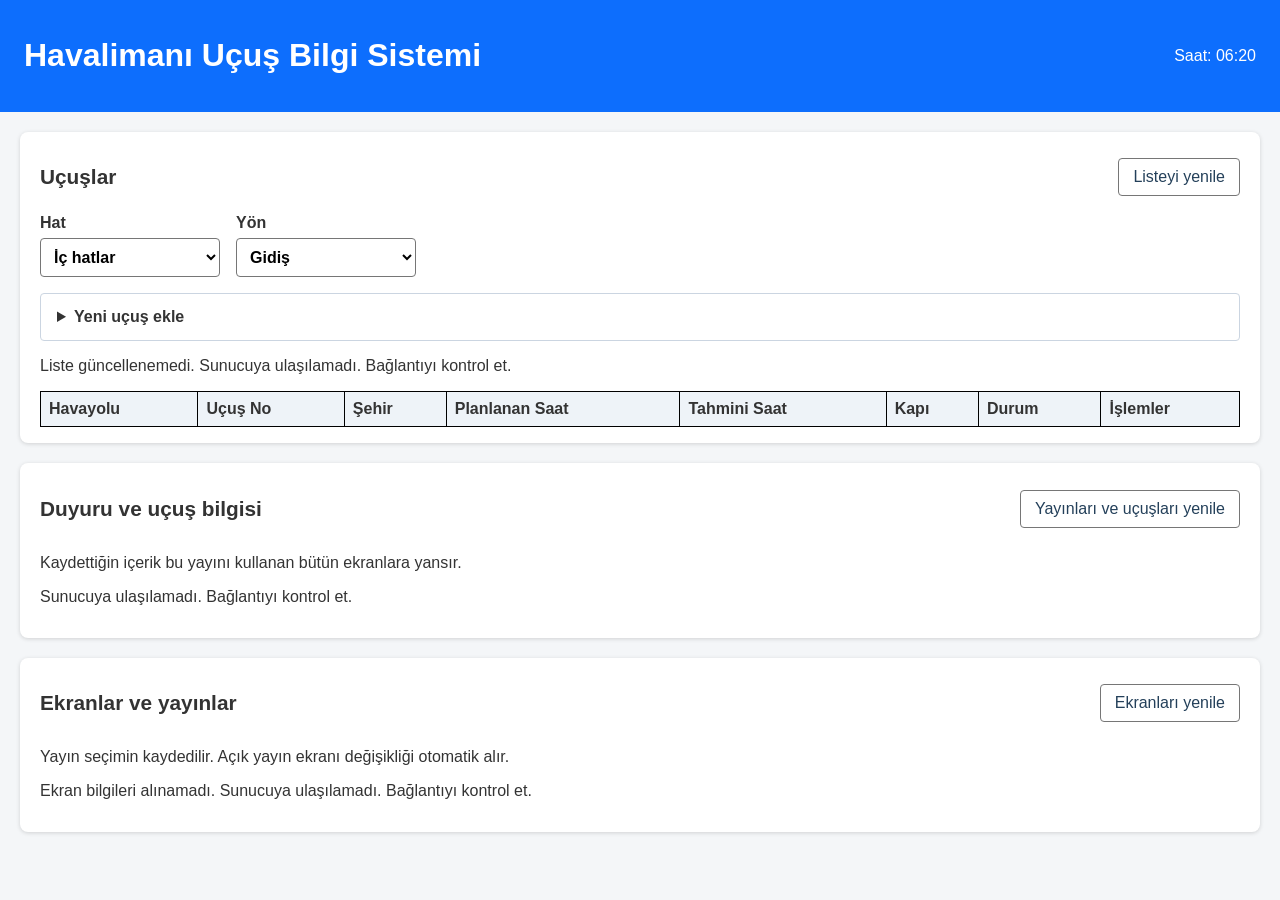
<file: frontend/index.html>
<!DOCTYPE html>
<html lang="tr">
<head>
    <meta charset="UTF-8">
    <meta name="viewport" content="width=device-width, initial-scale=1.0">
    <title>Havalimanı Uçuş Bilgi Sistemi</title>
    <link rel="stylesheet" href="css/panel.css?v=14.4">
</head>
<body>
    <header>
        <h1>Havalimanı Uçuş Bilgi Sistemi</h1>
        <time id="saat"></time>
    </header>
    <main>
        <section aria-labelledby="ucus-liste-baslik">
            <div class="section-heading">
                <h2 id="ucus-liste-baslik">Uçuşlar</h2>
                <button id="ucus-yenile" type="button" class="secondary">Listeyi yenile</button>
            </div>
            <div class="ucus-filtreleri">
                <label>Hat
                    <select id="ucus-hat-filtre">
                        <option value="domestic">İç hatlar</option>
                        <option value="international">Dış hatlar</option>
                    </select>
                </label>
                <label>Yön
                    <select id="ucus-yon-filtre">
                        <option value="departure">Gidiş</option>
                        <option value="arrival">Geliş</option>
                    </select>
                </label>
            </div>
            <p id="ucus-grup-bilgisi" role="status"></p>
            <details id="ucus-duzenleyici" class="duzenleyici">
                <summary><span id="ucus-form-baslik">Yeni uçuş ekle</span></summary>
            <form id="ucus-form">
                <fieldset id="ucus-form-alanlari">
                    <legend class="sr-only">Uçuş bilgileri</legend>
                    <div class="form-grid">
                        <label>Uçuş no
                            <input name="ucusNo" required minlength="2" maxlength="12" pattern="[A-Za-z0-9]+" placeholder="Örn. TK1234">
                        </label>
                        <label>Havayolu
                            <input name="havayolu" required maxlength="60" placeholder="Örn. THY">
                        </label>
                        <label>Şehir
                            <input name="sehir" required maxlength="80" placeholder="Örn. İzmir">
                        </label>
                        <label>Yön
                            <select name="yon"><option value="departure">Gidiş</option><option value="arrival">Geliş</option></select>
                        </label>
                        <label>Hat tipi
                            <select name="hatTipi"><option value="domestic">İç hat</option><option value="international">Dış hat</option></select>
                        </label>
                        <label>Planlanan saat
                            <input name="planlanan_saat" type="time" required step="60">
                        </label>
                        <label>Tahmini saat
                            <input name="tahmini_saat" type="time" required step="60">
                        </label>
                        <label>Kapı
                            <input name="kapi" required maxlength="12" placeholder="Örn. 9">
                        </label>
                        <label>Durum
                            <select name="durum">
                                <option>Planlandı</option><option>Kontuar Açık</option><option>Kapı Kapandı</option>
                                <option>Gecikmeli</option><option>İndi</option><option>Kalktı</option><option>İptal Edildi</option>
                            </select>
                        </label>
                    </div>
                    <div class="form-actions">
                        <button id="ucus-kaydet" type="submit">Uçuş ekle</button>
                        <button id="ucus-vazgec" class="secondary" type="button">Vazgeç</button>
                    </div>
                </fieldset>
            </form>
            </details>
            <p id="ucus-islem-mesaji" role="status" hidden></p>
            <p id="ucus-liste-mesaji" role="status">Uçuşlar yükleniyor...</p>
            <div class="table-scroll">
            <table>
                <thead>
                    <tr>
                        <th>Havayolu</th>
                        <th>Uçuş No</th>
                        <th>Şehir</th>
                        <th>Planlanan Saat</th>
                        <th>Tahmini Saat</th>
                        <th>Kapı</th>
                        <th>Durum</th>
                        <th>İşlemler</th>
                    </tr>
                </thead>

                <tbody id="ucus-listesi">

                </tbody>
            </table>
            </div>
        </section>


        <section aria-labelledby="yayin-icerik-baslik">
            <div class="section-heading">
                <h2 id="yayin-icerik-baslik">Duyuru ve uçuş bilgisi</h2>
                <button id="yayin-icerik-yenile" type="button" class="secondary">Yayınları ve uçuşları yenile</button>
            </div>
            <p>Kaydettiğin içerik bu yayını kullanan bütün ekranlara yansır.</p>
            <p id="yayin-icerik-mesaji" role="status"></p>
            <div id="yayin-formlari"></div>
        </section>
        <section aria-labelledby="ekranlar-baslik">
            <div class="section-heading">
                <h2 id="ekranlar-baslik">Ekranlar ve yayınlar</h2>
                <button id="ekran-yenile" type="button" class="secondary">Ekranları yenile</button>
            </div>
            <p>Yayın seçimin kaydedilir. Açık yayın ekranı değişikliği otomatik alır.</p>
            <p id="ekran-liste-mesaji" role="status" hidden></p>
            <div id="screen-list"></div>
        </section>
        
    </main>
    <script src="api.js?v=14.3"></script>
    <script src="app.js?v=14.4"></script>
    <script src="flights.js?v=14.3"></script>
    <script src="yayinlar.js?v=14.3"></script>
    <script src="saat.js?v=14.3"></script>
</body>
</html>
</file>
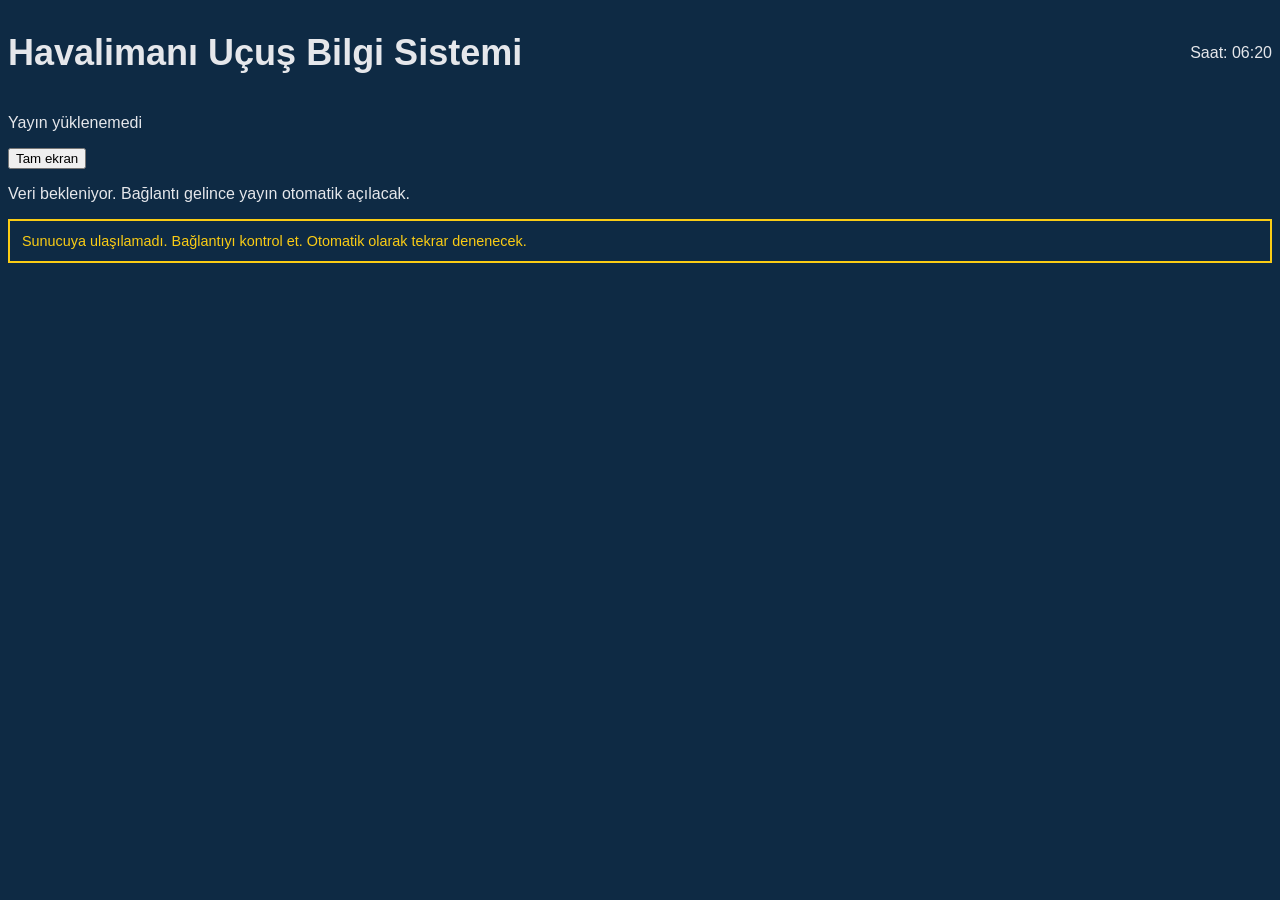
<file: frontend/ekran.html>
<!DOCTYPE html>
<html lang="tr">
<head>
    <meta charset="UTF-8">
    <meta name="viewport" content="width=device-width, initial-scale=1.0">
    <title>Havalimanı Uçuş Bilgi Sistemi</title>
    <link rel="stylesheet" href="css/ekran.css?v=14.2">
</head>
<body>
    <header>
        <h1>Havalimanı Uçuş Bilgi Sistemi</h1>
        <time id="saat"></time>
    </header>
    <main>

        <section>
            <p id="yayin-baslik">Uçuşlar</p>
            <button id="tam-ekran" type="button">Tam ekran</button>
            <p id="ekran-mesaj" role="status" hidden></p>
            <p id="baglanti-durumu" role="status"></p>

            <table hidden>
                <thead>
                    <tr>
                        <th>Havayolu</th>
                        <th>Uçuş No</th>
                        <th>Şehir</th>
                        <th>Planlanan Saat</th>
                        <th>Tahmini Saat</th>
                        <th>Kapı</th>
                        <th>Durum</th>
                    </tr>
                </thead>

                <tbody>

                </tbody>
            </table>

            <div id="tek-ucus" hidden>
                <p id="tek-havayolu"></p>
                <h2 id="tek-ucus-no"></h2>
                <p id="tek-sehir"></p>

                <div class="tek-ucus-detaylar">
                    <p>
                        Planlanan:
                        <span id="tek-planlanan"></span>
                    </p>

                    <p>
                        Tahmini:
                        <span id="tek-tahmini"></span>
                    </p>

                    <p>
                        Kapı:
                        <span id="tek-kapi"></span>
                    </p>
                </div>

                <p id="tek-durum"></p>
            </div>

            <div id="gorsel-yayin" hidden>
                <h2 id="gorsel-baslik"></h2>
                <img id="gorsel-resim" alt="">
                <p id="gorsel-aciklama"></p>
            </div>


        </section>

        
    </main>
    <script src="api.js?v=14.2"></script>
    <script src="script.js?v=14.2"></script>
    <script src="saat.js?v=14.2"></script>
</body>
</html>
</file>
<file: frontend/css/panel.css>
:root {
    --renk-ana: #0d6efd;
    --renk-arkaplan: #f4f6f8;
    --renk-basarili: #198754;
    --renk-uyari: #ffc107;
    --renk-iptal: #dc3545;
    --renk-notr: #6c757d;
}

body {
    font-family: Arial, sans-serif;
    background-color: var(--renk-arkaplan);
    color: #333;
    margin: 0;
    padding: 0;
}

header {
    background-color: var(--renk-ana);
    color: white;
    padding: 16px 24px;
    display: flex;
    justify-content: space-between;
    align-items: center;
}

section {
    background-color: white;
    padding: 16px 20px;
    margin-bottom: 20px;
    border-radius: 8px;
    box-shadow:  0 1px 4px rgba(0, 0, 0, 0.15);
}

.durum-basarili {
    color: var(--renk-basarili);
    font-weight: bold;
}
.durum-iptal {
    color: var(--renk-iptal);
    font-weight: bold;
}

.durum-notr {
    color: var(--renk-notr);
    font-weight: bold;
}

.durum-uyari {
    color: var(--renk-uyari);
    font-weight: bold;
}


table {
    border-collapse: collapse;
    
}

th, td {
    border: 1px solid black;
    padding: 8px;
}


#screen-list {
    display: grid;
    grid-template-columns: repeat(3, minmax(0, 1fr));
    gap: 20px;
}

.screen-card {
  min-width: 0;
  border: 1px solid #ccc;
  border-radius: 8px;
  padding: 16px;
}

.status-point {
  display: inline-block;
  width: 12px;
  height: 12px;
  border-radius: 50%;
}

.status-online {
  background-color: var(--renk-basarili);
}

.status-offline {
  background-color: var(--renk-notr);
}

.screen-preview {
  display: block;
  position: relative;
  width: 100%;
  aspect-ratio: 16 / 9;
  overflow: hidden;
  border-radius: 6px;
  background: #0e2a44;
}
.screen-preview iframe {
  position: absolute;
  left: 0;
  top: 0;
  width: 1280px;
  height: 720px;
  border: 0;
  transform-origin: top left;
  pointer-events: none;
}
.onizleme-etiketi { font-size: 0.8rem; color: #52606d; margin: 8px 0 16px; }

.screen-actions {
  display: flex;
  flex-wrap: wrap;
  gap: 8px;
  margin-top: 16px;
}
.screen-actions a {
  display: inline-flex;
  align-items: center;
  padding: 8px 12px;
  border: 1px solid #767676;
  border-radius: 4px;
  background: white;
  color: #24405a;
  font-size: 0.9rem;
  text-decoration: none;
}
.screen-actions a:hover { background: #f4f6f8; }
.screen-actions a[hidden] { display: none; }

main { padding: 20px; }
h2 { font-size: 1.3rem; }
fieldset { border: 0; margin: 0; padding: 0; min-width: 0; }
.form-grid { display: grid; grid-template-columns: repeat(3, minmax(0, 1fr)); gap: 16px; }
.form-grid label { display: flex; flex-direction: column; gap: 6px; font-weight: bold; }
input, select, button, textarea { font: inherit; }
.form-grid input, .form-grid select, .form-grid textarea {
  width: 100%; box-sizing: border-box; padding: 10px;
  border: 1px solid #767676; border-radius: 4px;
}
button { padding: 9px 14px; border: 1px solid transparent; border-radius: 4px; cursor: pointer; background: #075ac9; color: white; }
button.secondary { background: white; color: #24405a; border-color: #767676; }
button.danger { background: #b42332; }
button:disabled { opacity: 0.55; cursor: wait; }
:focus-visible { outline: 3px solid #075ac9; outline-offset: 3px; }
.form-actions { display: flex; gap: 10px; margin-top: 20px; }
.section-heading { display: flex; align-items: center; justify-content: space-between; gap: 16px; }
.table-scroll { overflow-x: auto; }
table { width: 100%; }
th { background: #eef3f8; text-align: left; }
.ucus-islemleri { white-space: nowrap; }
.ucus-islemleri button + button { margin-left: 8px; }
.mesaj-hata { color: #a61b29; }
.mesaj-basarili { color: #146b41; }
.sr-only { position: absolute; width: 1px; height: 1px; padding: 0; overflow: hidden; clip-path: inset(50%); white-space: nowrap; }
.yayin-form { padding: 16px; }
.ucus-filtreleri { display: flex; gap: 16px; flex-wrap: wrap; margin: 8px 0 16px; }
.ucus-filtreleri label { display: flex; flex-direction: column; gap: 6px; min-width: 180px; font-weight: bold; }
.ucus-filtreleri select { padding: 9px; border: 1px solid #767676; border-radius: 4px; background: white; }
#ucus-grup-bilgisi { color: #52606d; }
.duzenleyici { border: 1px solid #cbd5e1; border-radius: 4px; margin-bottom: 16px; }
.duzenleyici > summary { padding: 14px 16px; cursor: pointer; font-weight: bold; }
.duzenleyici[open] > summary { border-bottom: 1px solid #cbd5e1; background: #f4f6f8; }
#ucus-form { padding: 16px; }
.duzenle-ipucu { float: right; color: #52606d; font-size: 0.9rem; font-weight: normal; }
.yayin-onizleme { max-width: 100%; width: 360px; max-height: 180px; object-fit: contain; display: block; margin: 12px 0; }
.yayin-onizleme[hidden] { display: none; }
.yayin-form textarea { resize: vertical; min-height: 90px; }
@media (max-width: 800px) {
  .form-grid, #screen-list { grid-template-columns: 1fr; }
  .screen-card { aspect-ratio: auto; }
  header { flex-wrap: wrap; }
  main { padding: 12px; }
}
</file>
<file: frontend/css/ekran.css>
:root {
    --ekran-zemin: #0e2a44;
    --ekran-baslik-zemin: #b91c1c;
    --ekran-baslik-metin: #e5e7eb;
    --ekran-basarili: #22c55e;
    --ekran-uyari: #facc15;
    --ekran-iptal: #f87171;
    --ekran-notr: #94a3b8;
}

body {
    background-color: var(--ekran-zemin);
    color: var(--ekran-baslik-metin);
    font-family: 'Segoe UI', Tahoma, Geneva, Verdana, sans-serif;
}
table {
    font-size: 2vh;
    font-weight: bold; 
    line-height: 1.8;  
    border-collapse: collapse; width: 100%;

}

th, td {
    padding: 8px;
    text-align: left;
    border-bottom: 1px solid var(--ekran-notr);
    
}
.durum-basarili {
    color: var(--ekran-basarili);
}
.durum-uyari {
    color: var(--ekran-uyari);
}
.durum-iptal {
    color: var(--ekran-iptal);
}
.durum-notr {
    color: var(--ekran-notr);
}

h1 {
    font-size: 4vh;
}

#tek-ucus {
    padding: 3vh 4vw;
    text-align: center;
}

#tek-ucus p,
#tek-ucus h2 {
    margin: 0;
}

#tek-havayolu {
    font-size: 3vh;
}

#tek-ucus #tek-ucus-no {
    margin-top: 1vh;
    font-size: 9vh;
    line-height: 1.1;
}

#tek-ucus #tek-sehir {
    margin-top: 1vh;
    font-size: 6vh;
    font-weight: bold;
}

.tek-ucus-detaylar {
    display: grid;
    grid-template-columns: repeat(3, 1fr);
    gap: 2vw;
    margin-top: 4vh;
    padding: 2vh 0;
    border-top: 1px solid var(--ekran-notr);
    border-bottom: 1px solid var(--ekran-notr);
}

.tek-ucus-detaylar p {
    font-size: 2.5vh;
}

.tek-ucus-detaylar span {
    display: block;
    margin-top: 1vh;
    font-size: 5vh;
    font-weight: bold;
}

#tek-ucus #tek-durum {
    margin-top: 3vh;
    font-size: 4vh;
    font-weight: bold;
}

#gorsel-yayin {
    padding: 2vh 4vw;
    text-align: center;
}

#gorsel-baslik {
    margin: 0 0 2vh;
    font-size: 4vh;
}

#gorsel-resim {
    width: 100%;
    height: 58vh;
    object-fit: contain;
}

#baglanti-durumu { font-size: 0.9rem; color: #cbd5e1; }
#baglanti-durumu.baglanti-hatasi {
    padding: 12px; border: 2px solid #facc15; color: #facc15;
}
header { display: flex; align-items: center; justify-content: space-between; gap: 20px; }
.onizleme #tam-ekran { display: none; }
</file>
